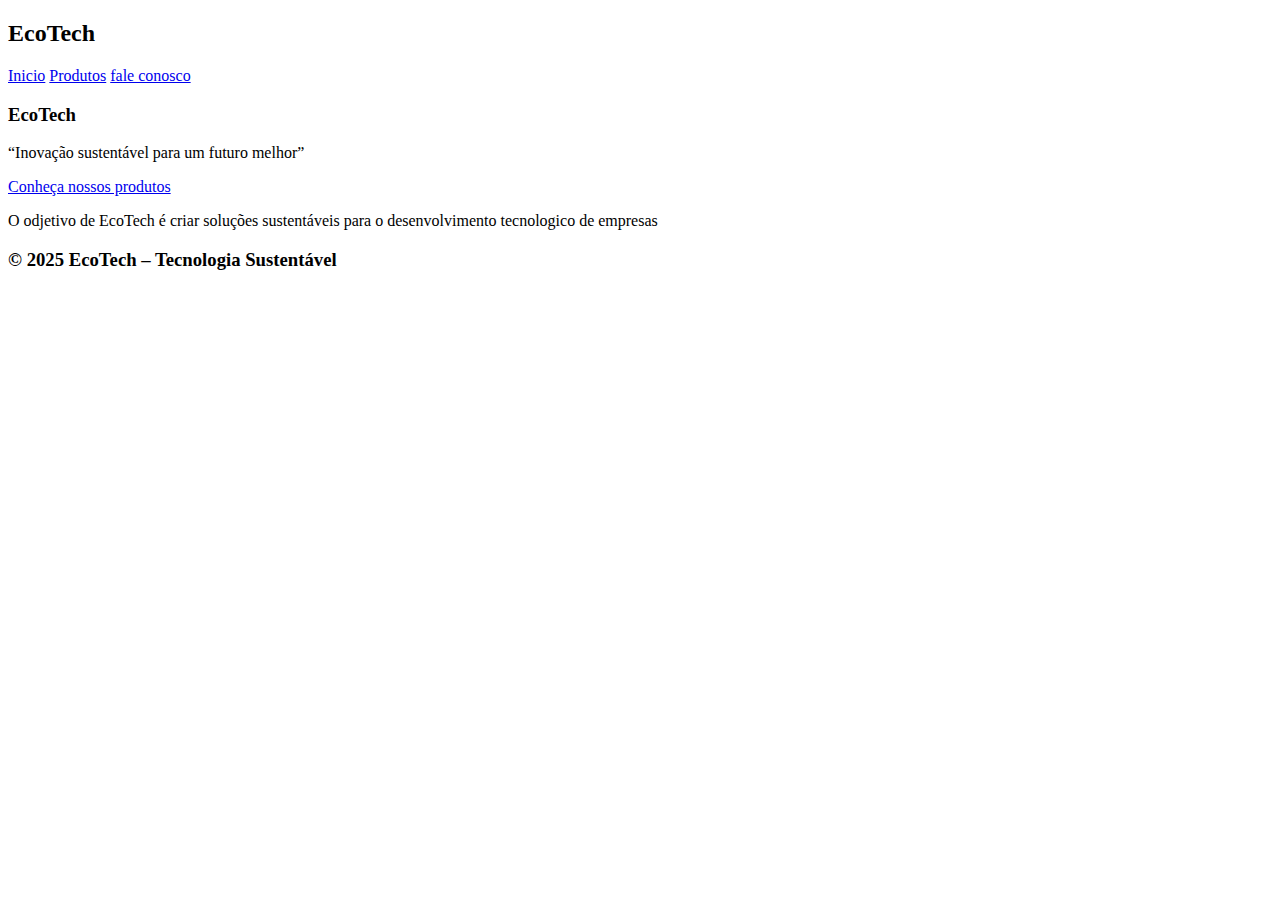
<file: index.html>
<!DOCTYPE html>
<html lang="en">
<head>
    <meta charset="UTF-8">
    <meta name="viewport" content="width=device-width, initial-scale=1.0">
    <title>EcoTech</title>
</head>
<body>
    
    <header class="cabeçalho">
        <h2>EcoTech</h2>
    <nav>
        <a href="./index.html">Inicio</a>
        <a href="./produtos.html">Produtos</a>
        <a href="./contato.html">fale conosco</a>
    </nav>
    </header>

    <main>
        <section class="banner">
            <h3>EcoTech</h3>
            <p>“Inovação sustentável para um futuro melhor”</p>
            <a href="./produtos.html">Conheça nossos produtos</a>
        </section>
    </main>

    <section class="sobre">
        <p> O odjetivo de EcoTech é criar soluções sustentáveis para o desenvolvimento tecnologico de empresas</p>
    </section>

    <footer>
        <h3>© 2025 EcoTech – Tecnologia Sustentável</h3>
    </footer>

</body>
</html>
</file>
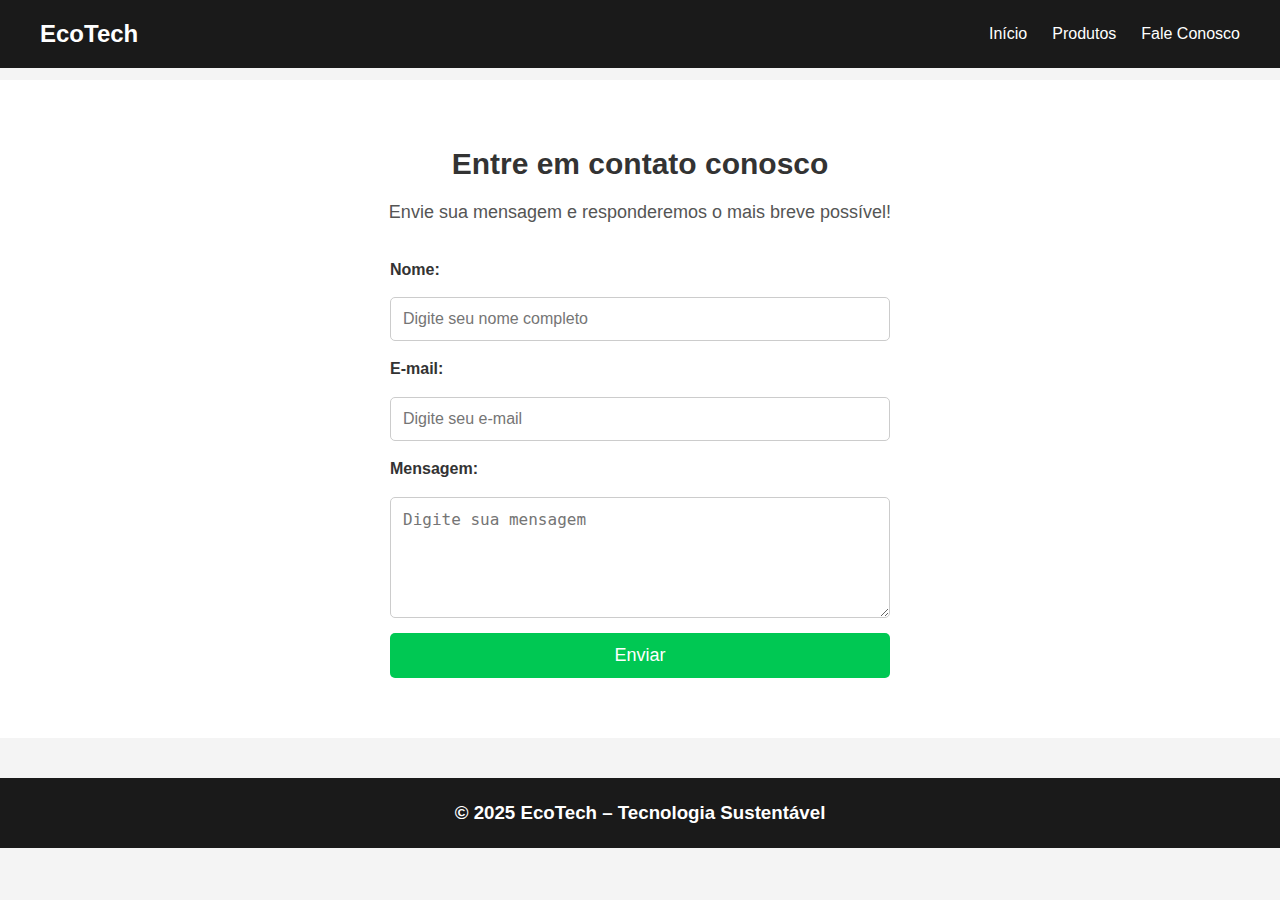
<file: contato.html>
<!DOCTYPE html>
<html lang="pt-br">
<head>
    <meta charset="UTF-8">
    <meta name="viewport" content="width=device-width, initial-scale=1.0">
    <link rel="stylesheet" href="./style.css">
    <title>Contato - EcoTech</title>
</head>
<body>
    
   
    <header class="cabeçalho">
        <h2>EcoTech</h2>
        <nav>
            <a href="./index.html">Início</a>
            <a href="./produtos.html">Produtos</a>
            <a href="./contato.html">Fale Conosco</a>
        </nav>
    </header>

    
    <main class="contato">
        <h3>Entre em contato conosco</h3>
        <p>Envie sua mensagem e responderemos o mais breve possível!</p>

        <form method="get" action="envio_dados.php" class="formulario">
            
            <label for="nome">Nome:</label>
            <input type="text" id="nome" name="nome" placeholder="Digite seu nome completo" required>

            <label for="email">E-mail:</label>
            <input type="email" id="email" name="email" placeholder="Digite seu e-mail" required>

            <label for="mensagem">Mensagem:</label>
            <textarea id="mensagem" name="mensagem" placeholder="Digite sua mensagem" rows="5" required></textarea>

            <input type="submit" name="enviar" value="Enviar">
        </form>
    </main>


</body>
</html>


    
































    <footer>
        <h3>© 2025 EcoTech – Tecnologia Sustentável</h3>
    </footer>

    
</body>
</html>
</file>
<file: style.css>
* {
    margin: 0;
    padding: 0;
    box-sizing: border-box;
}
body {
    font-family: 'Segoe UI', Arial, sans-serif;
    background-color: #f4f4f4;
    color: #333;
    line-height: 1.6;
    padding-top: 80px
}
a {
    text-decoration: none;
    color: inherit;
}
img {
    max-width: 100%;
    display: block;
    border-radius: 5px;
}
.cabeçalho {
    background-color: #1a1a1a;
    color: #fff;
    position: fixed;
    top: 0;
    left: 0;
    width: 100%;
    z-index: 1000;
    display: flex;
    align-items: center;
    justify-content: space-between;
    padding: 15px 40px;
}
.cabeçalho h2 {
    font-size: 24px;
}
.cabeçalho nav {
    display: flex;
    gap: 25px;
}
.cabeçalho nav a {
    color: #fff;
    font-weight: 500;
    transition: color 0.3s ease;
}
.cabeçalho nav a:hover {
    color: #00c853;
}
body {
    padding-top: 80px;
}
.banner {
    background-color: #00c853; 
    color: white;
    text-align: center;
    padding: 120px 20px;
    display: flex;
    flex-direction: column;
    align-items: center;
    justify-content: center;
}

.banner h3 {
    font-size: 38px;
    margin-bottom: 20px;
    font-weight: bold;
}
.banner p {
    font-size: 20px;
    margin-bottom: 25px;
}
.banner a {
    background-color: white;
    color: #00c853;
    padding: 15px 30px;
    border-radius: 5px;
    font-weight: bold;
    transition: all 0.3s ease;
}
.banner a:hover {
    background-color: #009624;
    color: white;
}
.sobre {
    background-color: #fff;
    text-align: center;
    padding: 60px 20px;
}
.sobre p {
    max-width: 800px;
    margin: 0 auto;
    font-size: 18px;
    color: #555;
}
.produtos {
    padding: 60px 40px;
    background-color: #fff;
}
.produtos h3 {
    text-align: center;
    font-size: 32px;
    margin-bottom: 40px;
    color: #222;
}
.grid-produtos {
    display: grid;
    grid-template-columns: repeat(3, 1fr);
    gap: 30px;
}
.produto {
    background-color: #f9f9f9;
    border: 1px solid #ddd;
    border-radius: 10px;
    padding: 20px;
    text-align: center;
    box-shadow: 0 4px 8px rgba(0,0,0,0.1);
    transition: transform 0.3s, box-shadow 0.3s;
}
.produto:hover {
    transform: translateY(-5px);
    box-shadow: 0 6px 12px rgba(0,0,0,0.15);
}
.produto h4 {
    font-size: 20px;
    margin-top: 15px;
    color: #111;
}
.produto p {
    color: #555;
    font-size: 16px;
    margin-top: 10px;
}

@media (max-width: 992px) {
    .grid-produtos {
        grid-template-columns: repeat(2, 1fr);
    }
}

@media (max-width: 600px) {
    .grid-produtos {
        grid-template-columns: 1fr;
    }
}
.contato {
    background-color: #fff;
    padding: 60px 20px;
    text-align: center;
}
.contato h3 {
    font-size: 30px;
    margin-bottom: 10px;
}
.contato p {
    font-size: 18px;
    color: #555;
    margin-bottom: 30px;
}
.formulario {
    max-width: 500px;
    margin: 0 auto;
    display: flex;
    flex-direction: column;
    gap: 15px;
}
.formulario label {
    font-weight: bold;
    text-align: left;
}
.formulario input[type="text"],
.formulario input[type="email"],
.formulario textarea {
    padding: 12px;
    border: 1px solid #ccc;
    border-radius: 5px;
    font-size: 16px;
    width: 100%;
}
.formulario textarea {
    resize: vertical;
}
.formulario input[type="submit"] {
    background-color: #00c853;
    color: white;
    font-size: 18px;
    padding: 12px;
    border: none;
    border-radius: 5px;
    cursor: pointer;
}
.formulario input[type="submit"]:hover {
    background-color: #009624;
}
footer {
    background-color: #1a1a1a;
    color: #fff;
    text-align: center;
    padding: 20px;
    margin-top: 40px;
}

@media (max-width: 768px) {
    .cabeçalho {
        flex-direction: column;
        text-align: center;
    }

    .cabeçalho nav {
        flex-wrap: wrap;
        justify-content: center;
        gap: 15px;
        margin-top: 10px;
    }

    .banner h3 {
        font-size: 28px;
    }

    .banner p {
        font-size: 18px;
    }

    .banner a {
        font-size: 16px;
        padding: 12px 24px;
    }
}
</file>
